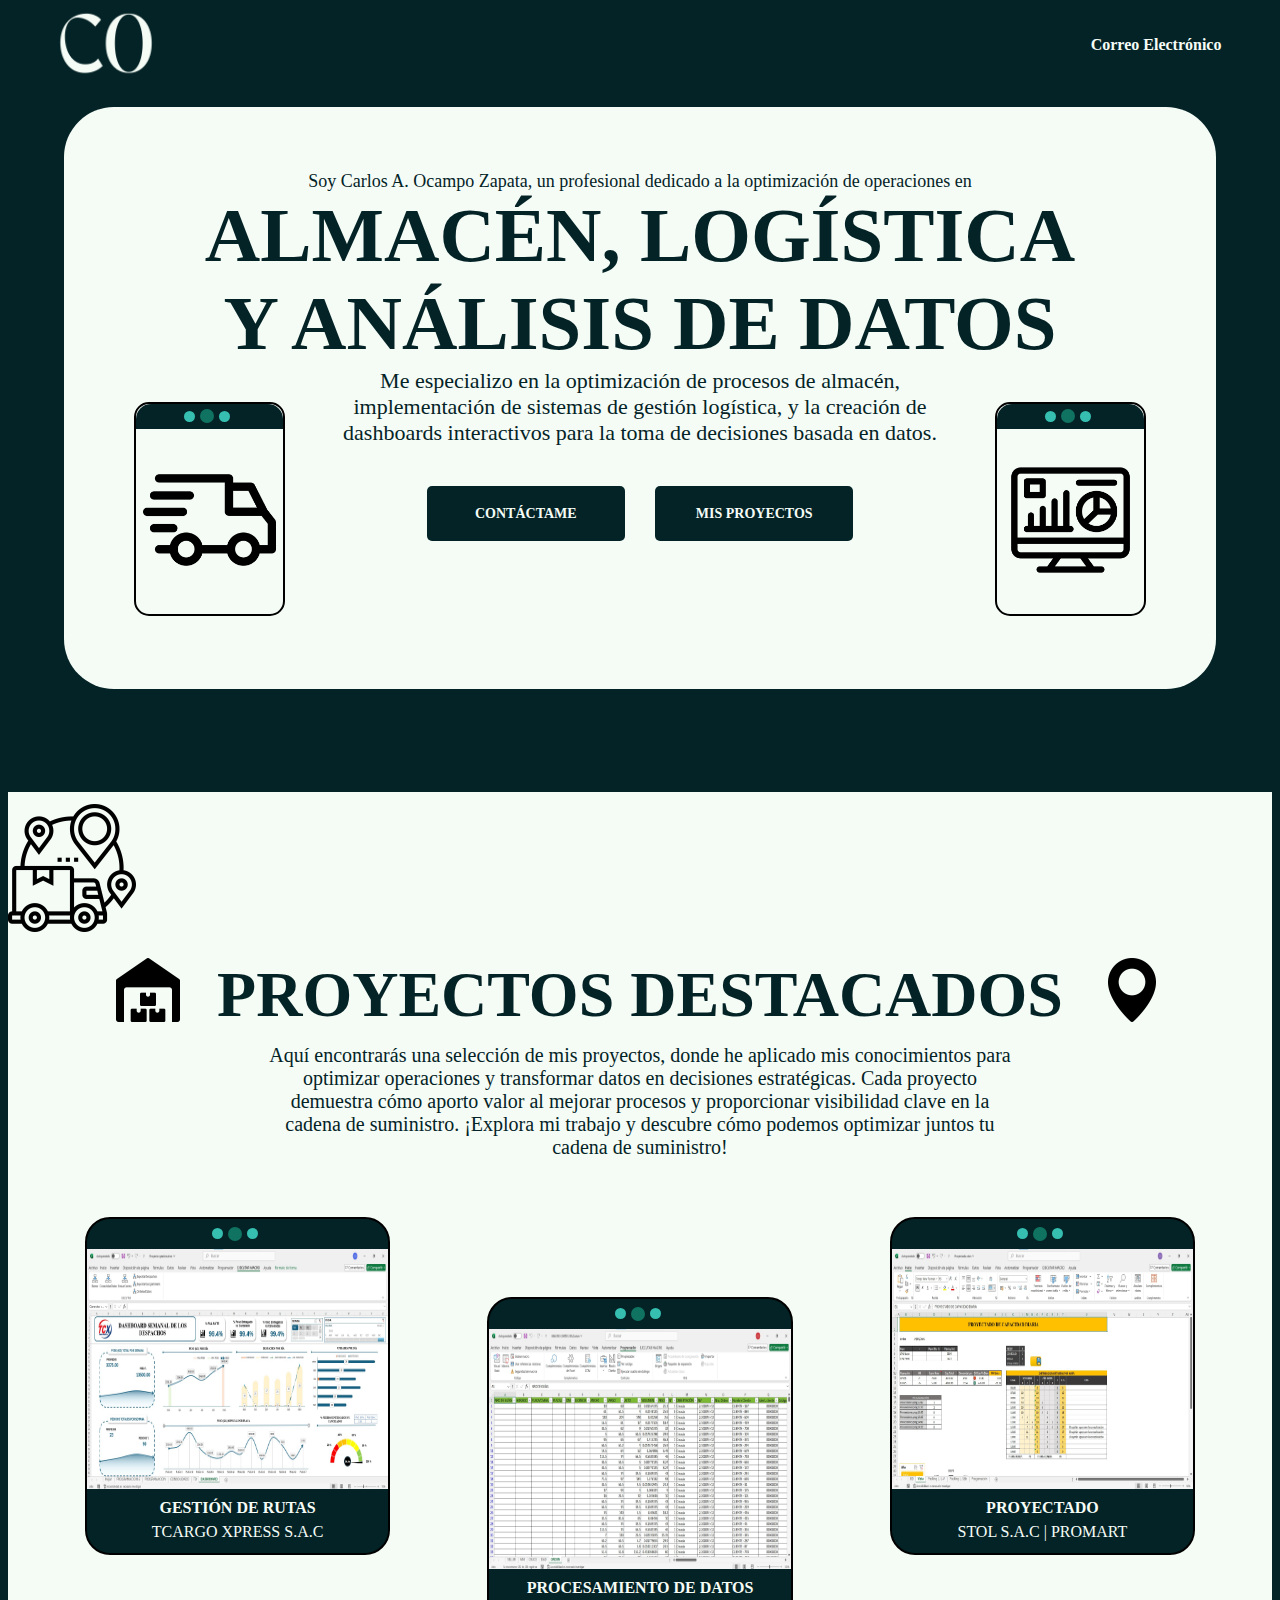
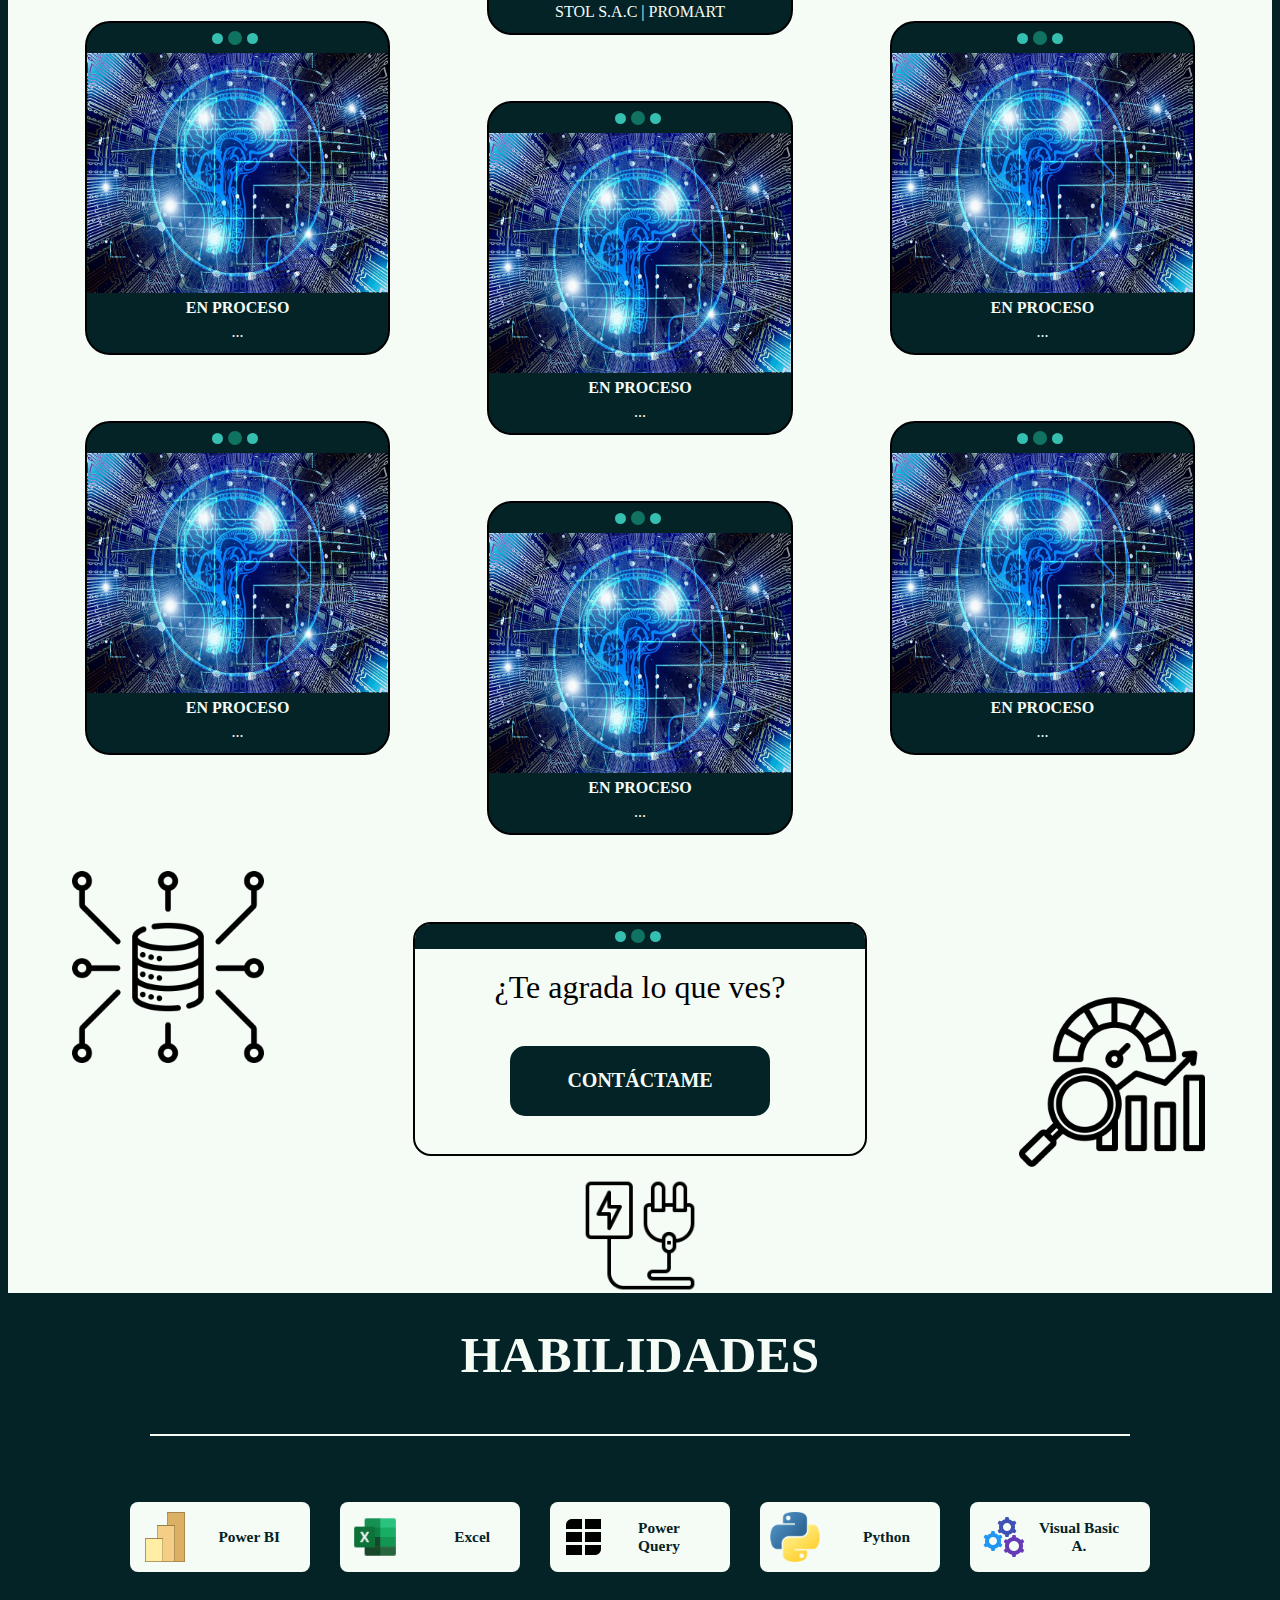
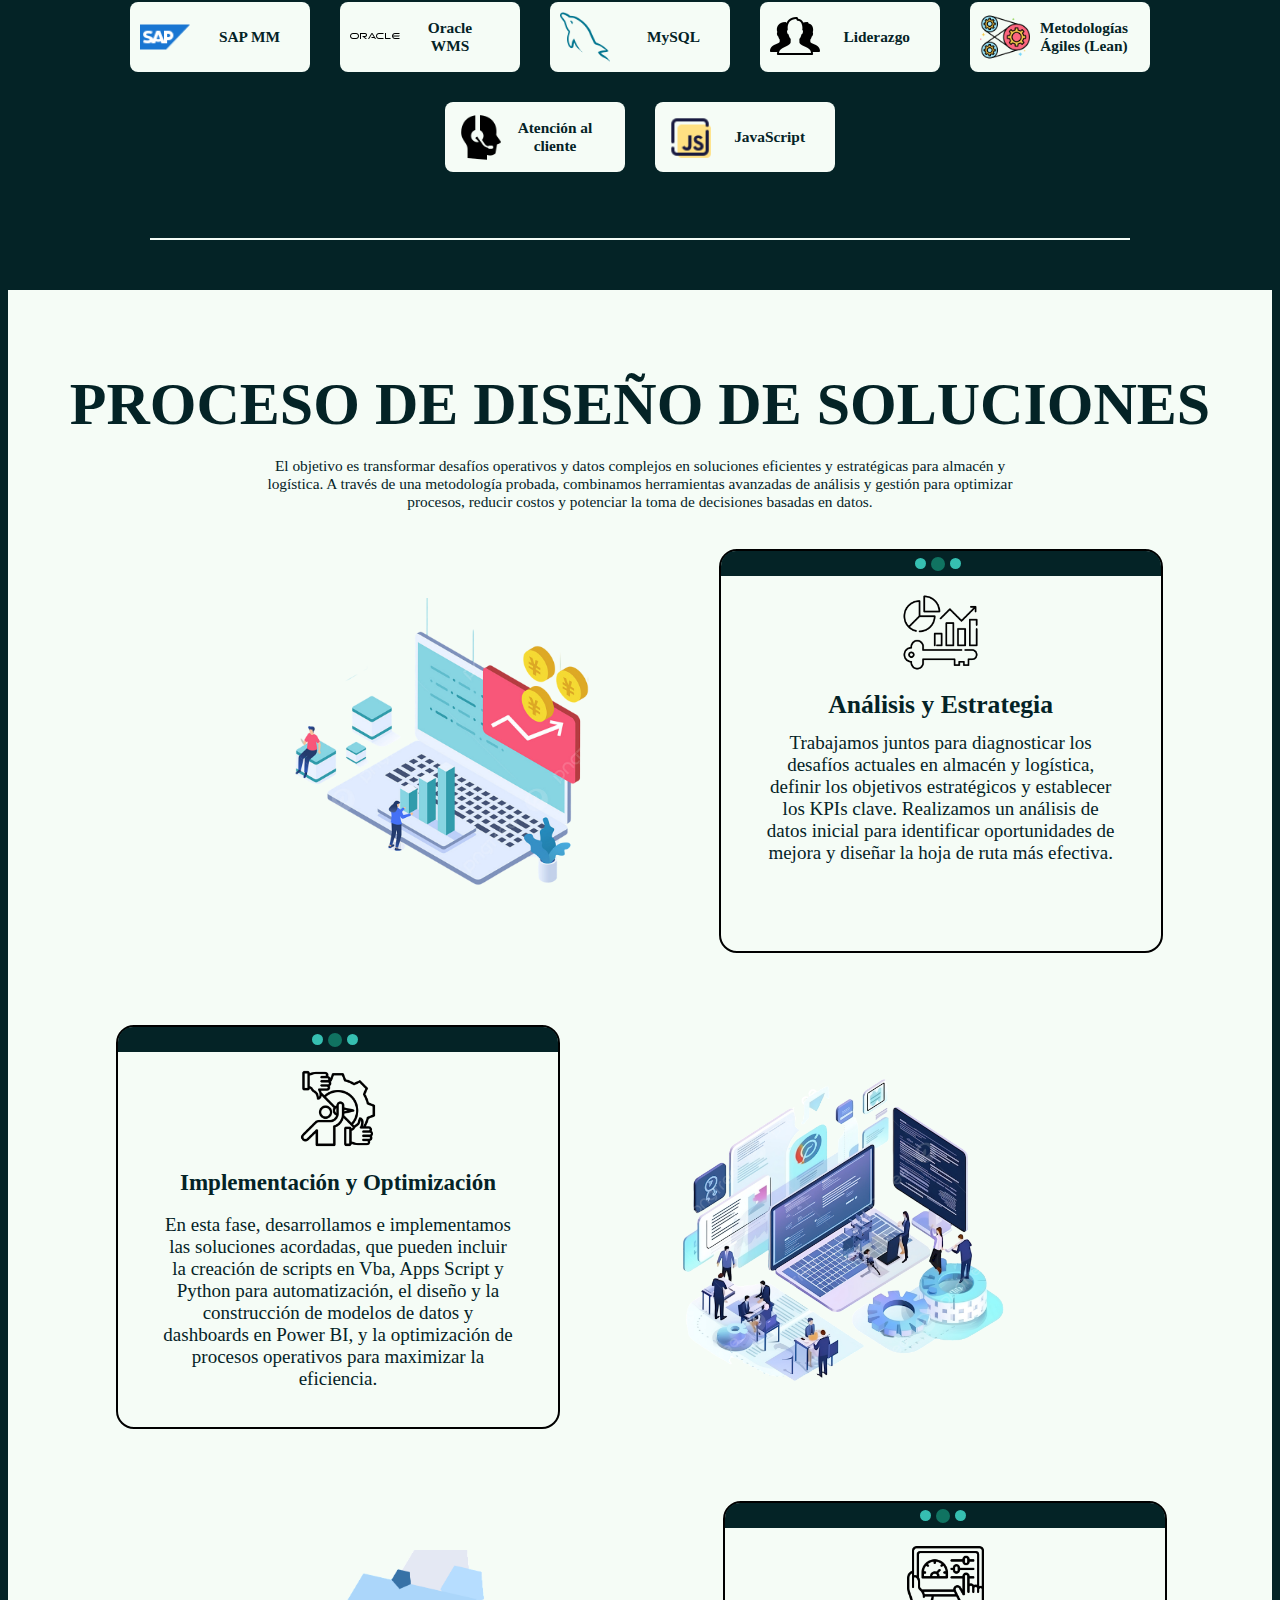
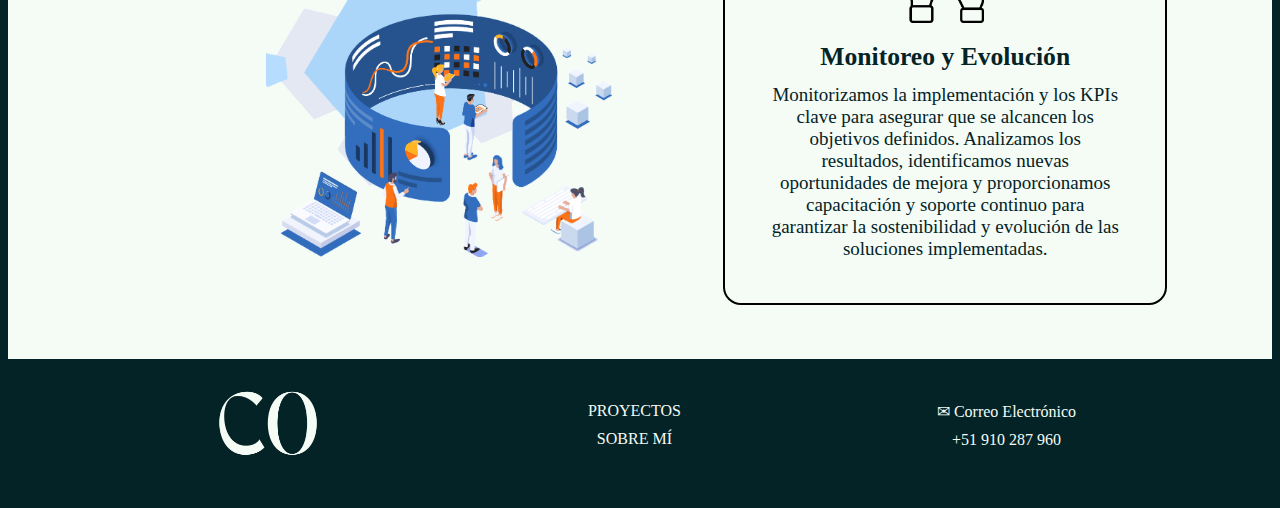
<file: Portafolio logística/index.html>
<!DOCTYPE html>
<html lang="es">

<head>
    <meta charset="UTF-8">
    <meta name="viewport" content="width=device-width, initial-scale=1.0, maximum-scale=1.0, user-scalable=no">
    <meta http-equiv="X-UA-Compatible" content="IE=edge">
    <meta name="author" content="Carlos OZ">
    <meta name="keywords" content="">
    <meta name="description"
        content="Carlos OZ es un diseñador y desarrollador de sitios web independiente que crea sitios web innovadores que sorprenden a sus clientes ideales.">
    <meta name="robots" content="Index, follow">
    <meta property="og:title" content="">
    <meta property="og:description" content="">
    <meta property="og:image" content="">
    <meta property="og:url" content="">
    <meta property="og:type" content="">
    <meta name="twitter:card" content="">
    <meta name="twitter:title" content="">
    <meta name="twitter:description" content="">
    <meta name="twitter:image" content="">
    <title>MiPáginaWeb</title>
    <link rel="stylesheet" href="css/styles.css">
    <link rel="icon" href="img/icono.png">
</head>

<body>
    <div class="contenedor-encabezado">
        <nav id="sobremi">
            <a href="index.html"><img src="img/icono.png" alt="Logo de la página"></a>
            <a href="mailto:ocampozapatac18@gmail.com?subject=Entrevista%20de%20trabajo"><span style="background-color: #042326; color: #f5fcf6;">Correo Electrónico</span></a>
        </nav>
    </div>
    <header>
        <div class="introducción">
            <p class="texto1">Soy Carlos A. Ocampo Zapata, un profesional dedicado a la optimización de operaciones
                en
            </p>
            <h1>ALMACÉN, LOGÍSTICA Y ANÁLISIS DE DATOS</h1>
            <div class="imagen_encabezado">
                <div class="ventana1">
                    <div class="barra-superior">
                        <div class="circulo-1"></div>
                        <div class="circulo-2"></div>
                        <div class="circulo-3"></div>
                    </div>
                    <img src="img/entrega.png" alt="">
                </div>
                <div class="centrar_texto_boton">
                    <p class="texto2">
                        Me especializo en la optimización de procesos de almacén, implementación de sistemas de gestión
                        logística, y la creación de dashboards interactivos para la toma de decisiones basada
                        en datos.
                    </p>
                    <div class="contenedor-botones">
                        <a class="boton-degradado texto abrir-formulario">CONTÁCTAME</a>
                        <a href="#seccion-proyectos" class="boton-degradado texto">MIS PROYECTOS</a>
                    </div>
                </div>
                <div class="ventana2">
                    <div class="barra-superior">
                        <div class="circulo-1"></div>
                        <div class="circulo-2"></div>
                        <div class="circulo-3"></div>
                    </div>
                    <img src="img/panel.png" alt="">
                </div>
            </div>
        </div>
        <div class="relleno"><br><br><br><br><br></div>
    </header>

    <div id="miformulario" class="modal">
        <div class="contenedor" id="contenedor">
            <div class="formulario-contenedor formulario">
                <form>
                    <h1><u>¡Bien</u>venido!</h1>
                    <span>Gracias por brindarme la oportunidad</span>
                    <div class="modal-contacto">
                        <div class="mombre"><b>Nombre:</b> Carlos A. Ocampo Zapata</div>
                        <div class="correo-electronico"><a href="mailto:ocampozapatac18@gmail.com?subject=Entrevista%20de%20trabajo"><b>Correo electrónico:</b> ocampozapatac18@gmail.com</a></div>
                        <div class="numero-contacto"><a href="https://wa.me/51910287960" target="_blank"><b>Número de contacto:</b> 910287960</a></div>
                    </div>
                    <div class="apreton-manos"><img src="img/manos.png" alt=""></div>
 <!--                    <input type="text" placeholder="Nombres" required>
                    <input type="email" placeholder="Correo electrónico" required>
                    <input type="tel" placeholder="Número de contacto" required> -->
                </form>
            </div>
            <div class="accion-contenedor">
                <div class="accion">
                    <div class="accion-panel accion-derecha">
                        <h1>¡Hola, Amigo(a)!</h1>
                        <p><b><i>Carlos OZ</i></b></p>
                        <br>
                        <a href="#" id="boton-cerrar" class="inicio">Regresar</a>
                    </div>
                </div>
            </div>
        </div>
    </div>

    <div id="mi-proyecto">
        <div class="contenido-proyecto">
            <span class="cerrar-proyecto">&times;</span>
            <h2 id="modal-titulo"></h2>
            <p style="margin-top: 8px;">Importante: Los datos proporcionados son ficticios, solo para fines de prueba.</p>
            <p id="modal-descripcion"></p>
            <iframe class="video" id="modal-video" width="100%" height="350" frameborder="0" allowfullscreen></iframe>
        </div>
    </div>


    <main>
        <section id="proyectos">
            <div class="conexion_union">
                <img src="img/logistica.png" alt="">
            </div>
            <div class="titulo2_img">
                <img class="img_abrir" src="img/almacen.png" alt="">
                <h2 id="seccion-proyectos">PROYECTOS DESTACADOS</h2>
                <img class="img_cerrar" src="img/ubicacion.png" alt="">
            </div>
            <div class="texto3">
                <p>Aquí encontrarás una selección de mis proyectos, donde he aplicado mis
                    conocimientos para optimizar operaciones y transformar
                    datos
                    en decisiones estratégicas. Cada proyecto demuestra cómo aporto valor al mejorar procesos y
                    proporcionar visibilidad clave en la cadena de suministro. ¡Explora mi trabajo y descubre cómo
                    podemos optimizar juntos tu cadena de suministro!
                </p>
            </div>

            <div class="proyectos">
                <div class="ventanas">
                    <div class="barra-superior-ventanas">
                        <div class="circulo-1"></div>
                        <div class="circulo-2"></div>
                        <div class="circulo-3"></div>
                    </div>
                    <a href="#">
                        <img src="img/img proyectos/proyecto-gestion.jpg" alt="" class="abrir-proyecto"
                        data-video="https://www.youtube.com/embed/xzBg9YOisy8"
                        data-titulo="GESTIÓN DE RUTAS A NIVEL NACIONAL"
                        data-descripcion="Este proyecto se centra en la automatización de procesos operativos clave en la gestión de rutas. 
                        Permite la generación ágil de reportes y un control robusto de la información, reduciendo significativamente la carga de 
                        trabajo manual y los errores. Además, actúa como una herramienta fundamental para la inducción y rápida adaptación de 
                        nuevo personal, asegurando la consistencia operativa.">
                    </a>
                    <div class="texto-ventanas">
                        <h4>GESTIÓN DE RUTAS</h4>
                        <p>TCARGO XPRESS S.A.C</p>
                    </div>
                </div>
                <div class="ventanas ventana-medio">
                    <div class="barra-superior-ventanas">
                        <div class="circulo-1"></div>
                        <div class="circulo-2"></div>
                        <div class="circulo-3"></div>
                    </div>
                    <a href="#">
                    <img src="img/img proyectos/procesamiento.jpg" alt="" class="abrir-proyecto"
                        data-video="https://www.youtube.com/embed/d3x_MUj5QkU"
                        data-titulo="PROCESAMIENTO DE DATOS"
                        data-descripcion="Este proyecto se enfoca en la automatización de tareas repetitivas a través de la integración de WMS Oracle 
                        y Cloud Intercorp Retail (DaD), facilitamos la generación precisa de Notas de Venta (NVs) y reportes, asegurando el control 
                        de la información para despachos en Lima y provincia. Además, la solución minimiza errores y  acelera la adaptación de nuevo 
                        personal, impulsando la eficiencia operativa general de la cadena de suministro.">
                    </a>   
                    <div class="texto-ventanas">
                        <h4>PROCESAMIENTO DE DATOS</h4>
                        <p>STOL S.A.C | PROMART</p>
                    </div>
                </div>
                <div class="ventanas">
                    <div class="barra-superior-ventanas">
                        <div class="circulo-1"></div>
                        <div class="circulo-2"></div>
                        <div class="circulo-3"></div>
                    </div>
                    <a href="#">
                    <img src="img/img proyectos/Proyectado.jpg" alt="" class="abrir-proyecto"
                        data-video="https://www.youtube.com/embed/JcWkL9jnGMo"
                        data-titulo="PROYECTADO DE CAPACIDAD DIARIA"
                        data-descripcion="Este proyecto se centra en la proyección de la demanda de recursos humanos para la operación diaria de Cross-Docking. 
                        El modelo, basado en el análisis de datos históricos y el requerimiento del Packing List, ofrece una estimación casi precisa de las 
                        horas-hombre necesarias. Esto permite tomar decisiones informadas para la asignación estratégica de personal, facilitando el 
                        análisis de posibles demoras o conflictos entre áreas y optimizando la planificación para asegurar la fluidez de los despachos.">
                    </a>
                    <div class="texto-ventanas">
                        <h4>PROYECTADO</h4>
                        <p>STOL S.A.C | PROMART</p>
                    </div>
                </div>
            </div>

            <div class="proyectos">
                <div class="ventanas espaciado">
                    <div class="barra-superior-ventanas">
                        <div class="circulo-1"></div>
                        <div class="circulo-2"></div>
                        <div class="circulo-3"></div>
                    </div>
                    <img src="img/img proyectos/imagen8.webp" alt="">
                    <div class="texto-ventanas">
                        <h4>EN PROCESO</h4>
                        <p>...</p>
                    </div>
                </div>
                <div class="ventanas ventana-medio espaciado">
                    <div class="barra-superior-ventanas">
                        <div class="circulo-1"></div>
                        <div class="circulo-2"></div>
                        <div class="circulo-3"></div>
                    </div>
                    <img src="img/img proyectos/imagen8.webp" alt="">
                    <div class="texto-ventanas">
                        <h4>EN PROCESO</h4>
                        <p>...</p>
                    </div>
                </div>
                <div class="ventanas espaciado">
                    <div class="barra-superior-ventanas">
                        <div class="circulo-1"></div>
                        <div class="circulo-2"></div>
                        <div class="circulo-3"></div>
                    </div>
                    <img src="img/img proyectos/imagen8.webp" alt="">
                    <div class="texto-ventanas">
                        <h4>EN PROCESO</h4>
                        <p>...</p>
                    </div>
                </div>
            </div>

            <div class="proyectos">
                <div class="ventanas espaciado">
                    <div class="barra-superior-ventanas">
                        <div class="circulo-1"></div>
                        <div class="circulo-2"></div>
                        <div class="circulo-3"></div>
                    </div>
                    <img src="img/img proyectos/imagen8.webp" alt="">
                    <div class="texto-ventanas">
                        <h4>EN PROCESO</h4>
                        <p>...</p>
                    </div>
                </div>
                <div class="ventanas ventana-medio espaciado">
                    <div class="barra-superior-ventanas">
                        <div class="circulo-1"></div>
                        <div class="circulo-2"></div>
                        <div class="circulo-3"></div>
                    </div>
                    <img src="img/img proyectos/imagen8.webp" alt="">
                    <div class="texto-ventanas">
                        <h4>EN PROCESO</h4>
                        <p>...</p>
                    </div>
                </div>
                <div class="ventanas espaciado">
                    <div class="barra-superior-ventanas">
                        <div class="circulo-1"></div>
                        <div class="circulo-2"></div>
                        <div class="circulo-3"></div>
                    </div>
                    <img src="img/img proyectos/imagen8.webp" alt="">
                    <div class="texto-ventanas">
                        <h4>EN PROCESO</h4>
                        <p>...</p>
                    </div>
                </div>
            </div>

        </section>
        <div class="img-boton">
            <div class="img-computo">
                <img src="img/bd.png" alt="">
            </div>
            <article id="ventana3">
                <div class="barra-superior">
                    <div class="circulo-1"></div>
                    <div class="circulo-2"></div>
                    <div class="circulo-3"></div>
                </div>
                <p>¿Te agrada lo que ves?</p>
                <div class="boton-contactar">
                    <a class="boton-degradado boton-contacto abrir-formulario"><span
                            class="texto texto-contacto">CONTÁCTAME</span></a>
                </div>
            </article>
            <div class="img-ideas-computo">
                <img src="img/indicador.png" alt="">
            </div>
        </div>

        <div class="img-electrico">
            <img src="img/electrico.png" alt="">
        </div>
        <h3>HABILIDADES</h3>
        <div class="seccion-habilidades">
            <div class="pequeña-linea"></div>
            <br><br>
            <div class="contenedor-iconos">
                <div class="icono">
                    <img src="img/iconos/powerBi.png" alt="CSS">
                    <p>Power BI</p>
                </div>
                <div class="icono">
                    <img src="img/iconos/excel.png" alt="HTML">
                    <p>Excel</p>
                </div>
                <div class="icono">
                    <img src="img/iconos/powerQ.png" alt="MongoDB">
                    <p>Power Query</p>
                </div>
                <div class="icono">
                    <img src="img/iconos/PYTHON.png" alt="Python">
                    <p>Python</p>
                </div>
                <div class="icono">
                    <img src="img/iconos/vba.png" alt="PHP">
                    <p>Visual Basic A.</p>
                </div>
                <div class="icono">
                    <img src="img/iconos/sapErp.png" alt="Git">
                    <p>SAP MM</p>
                </div>
                <div class="icono">
                    <img src="img/iconos/oracleWms.png" alt="Django">
                    <p>Oracle WMS</p>
                </div>
                <div class="icono">
                    <img src="img/iconos/MYSQL.png" alt="MySQL">
                    <p>MySQL</p>
                </div>
                <div class="icono">
                    <img src="img/iconos/liderazgo.png" alt="VSCode">
                    <p>Liderazgo</p>
                </div>
                <div class="icono">
                    <img src="img/iconos/lean.png" alt="GitHub">
                    <p>Metodologías Ágiles (Lean)</p>
                </div>
                <div class="icono">
                    <img src="img/iconos/atencion.png" alt="ReactJS">
                    <p>Atención al cliente</p>
                </div>
                <div class="icono">
                    <img src="img/iconos/javaScript.png" alt="JavaScript">
                    <p>JavaScript</p>
                </div>
            </div>
            <br><br>
            <div class="pequeña-linea"></div>
        </div>
        <section>
            <div class="contenedor-diseño-desarrollo">
                <h4 class="texto-titulo">PROCESO DE DISEÑO DE SOLUCIONES</h4>
                <br>
                <p class="texto-subtitulo">El objetivo es transformar desafíos operativos y datos complejos en
                    soluciones eficientes y estratégicas para almacén y logística. A través de una metodología probada,
                    combinamos herramientas avanzadas de análisis y gestión para optimizar procesos, reducir costos y
                    potenciar la toma de decisiones basadas en datos.</p>
                <div class="planificacion-diseño">
                    <img class="planificacion-diseño_img" src="img/planificacion.png" alt="">
                    <div class="ventanas-proyecto">
                        <div class="barra-superior">
                            <div class="circulo-1"></div>
                            <div class="circulo-2"></div>
                            <div class="circulo-3"></div>
                        </div>
                        <br>
                        <img src="img/iconos/indicador-1.png" alt="">
                        <h5>Análisis y Estrategia</h5>
                        <p>Trabajamos juntos para diagnosticar los desafíos actuales en almacén y logística,
                            definir los objetivos estratégicos y establecer los KPIs clave. Realizamos un análisis de
                            datos inicial para identificar oportunidades de mejora y diseñar la hoja de ruta más
                            efectiva.</p>
                    </div>
                </div>

                <br><br><br><br>

                <div class="desarrollo">
                    <div class="ventanas-proyecto">
                        <div class="barra-superior">
                            <div class="circulo-1"></div>
                            <div class="circulo-2"></div>
                            <div class="circulo-3"></div>
                        </div>
                        <br>
                        <img src="img/iconos/indicador-2.png" alt="">
                        <br><br>
                        <h5>Implementación y Optimización</h5>
                        <br>
                        <p>En esta fase, desarrollamos e implementamos las soluciones acordadas, que pueden incluir la
                            creación de scripts en Vba, Apps Script y Python para automatización,
                            el diseño y la construcción de modelos de datos y dashboards en Power BI, y la optimización
                            de procesos operativos para maximizar la eficiencia.</p>
                    </div>
                    <img class="desarrollo_img" src="img/desarrollo.png" alt="">
                </div>

                <br><br><br><br>

                <div class="pruebas-lanzamiento">
                    <img class="pruebas-lanzamiento_img" src="img/lanzamiento.png" alt="">
                    <div class="ventanas-proyecto">
                        <div class="barra-superior">
                            <div class="circulo-1"></div>
                            <div class="circulo-2"></div>
                            <div class="circulo-3"></div>
                        </div>
                        <br>
                        <img src="img/iconos/indicador-3.png" alt="">
                        <h5>Monitoreo y Evolución</h5>
                        <p>Monitorizamos la implementación y los KPIs clave para asegurar que se alcancen los objetivos
                            definidos. Analizamos los resultados, identificamos nuevas oportunidades de mejora y
                            proporcionamos capacitación y soporte continuo para garantizar la sostenibilidad y evolución
                            de las soluciones implementadas.</p>
                    </div>
                </div>
            </div>
        </section>
        <br><br><br>
    </main>
    <footer>
        <a href="index.html"><img src="img/icono.png" alt=""></a>
        <div class="footer-sobremi">
            <a href="#proyectos">PROYECTOS</a>
            <a href="#sobremi">SOBRE MÍ</a>
        </div>
        <div class="footer-contacto">
            <a href="mailto:ocampozapatac18@gmail.com?subject=Entrevista%20de%20trabajo" target="_blank">✉ Correo Electrónico</a>
            <a href="https://wa.me/51910287960" target="_blank">+51 910 287 960</a>
        </div>
    </footer>
    <script src=" js/script.js"></script>
    <script src="js/scriptmodal.js"></script>
</body>

</html>
</file>
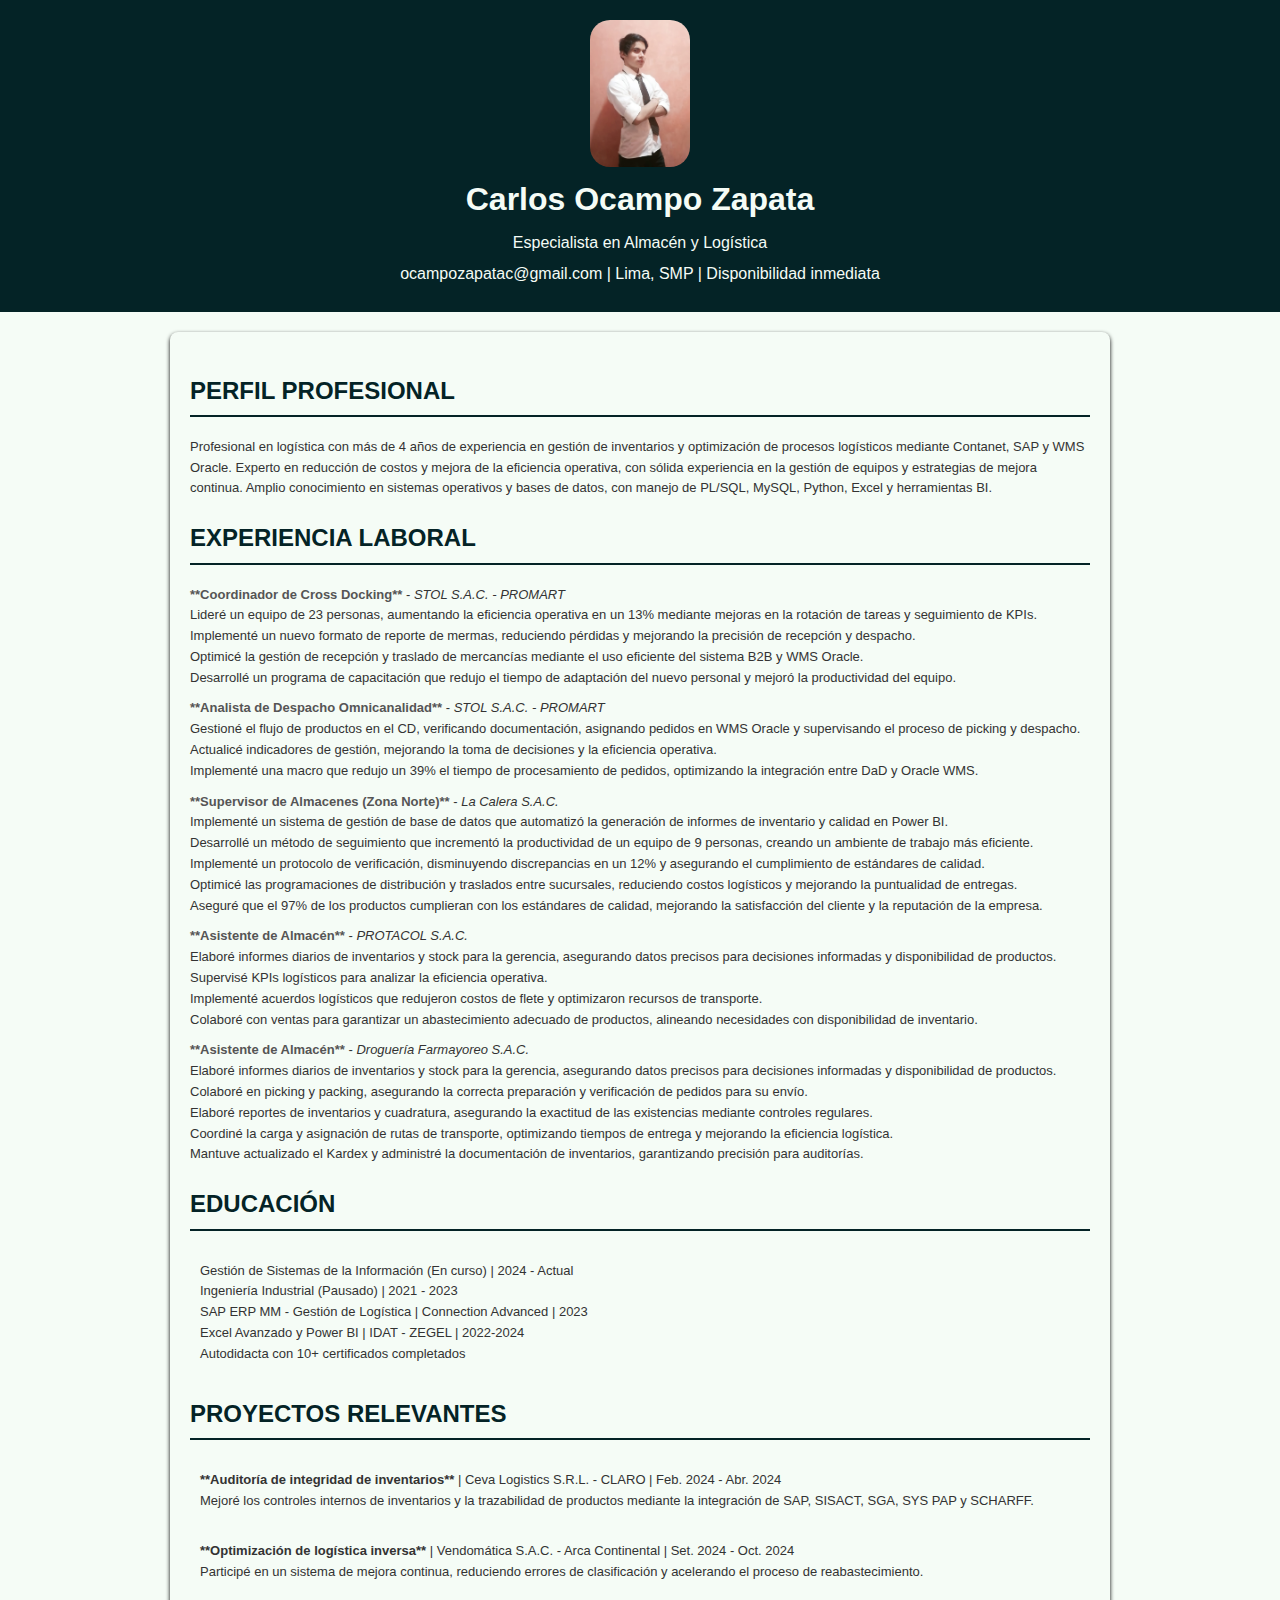
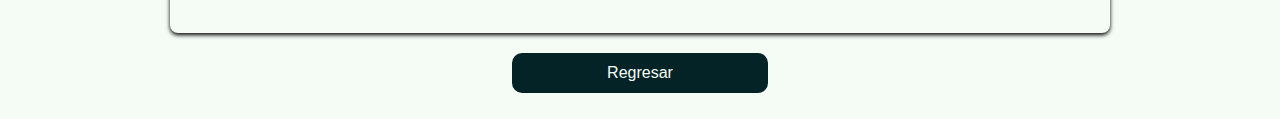
<file: cv/cv.html>
<!DOCTYPE html>
<html lang="es">

<head>
    <meta charset="UTF-8">
    <meta name="viewport" content="width=device-width, initial-scale=1.0">
    <title>Currículum Vitae - Carlos OZ</title>
    <link rel="stylesheet" href="style.css">
</head>

<body>

    <header>
        <img src="img/img-propia.jpg" alt="Imágen propia">
        <h1>Carlos Ocampo Zapata</h1>
        <p>Especialista en Almacén y Logística</p>
        <p>ocampozapatac@gmail.com | Lima, SMP | Disponibilidad inmediata</p>
    </header>

    <div class="contenedor">
        <section>
            <h2>PERFIL PROFESIONAL</h2>
            <p>
                Profesional en logística con más de 4 años de experiencia en gestión de inventarios y optimización de
                procesos logísticos mediante Contanet, SAP y WMS Oracle. Experto en reducción de costos y mejora de la
                eficiencia operativa, con sólida experiencia en la gestión de equipos y estrategias de mejora continua.
                Amplio conocimiento en sistemas operativos y bases de datos, con manejo de PL/SQL, MySQL, Python, Excel
                y herramientas BI.
            </p>
        </section>

        <section>
            <h2>EXPERIENCIA LABORAL</h2>
            <ul>
                <li>
                    <span class="job-title">**Coordinador de Cross Docking**</span> - <i>STOL S.A.C. - PROMART</i><br>
                    Lideré un equipo de 23 personas, aumentando la eficiencia operativa en un 13% mediante mejoras en la
                    rotación de tareas y seguimiento de KPIs. <br>
                    Implementé un nuevo formato de reporte de mermas, reduciendo pérdidas y mejorando la precisión de
                    recepción y despacho. <br>
                    Optimicé la gestión de recepción y traslado de mercancías mediante el uso eficiente del sistema B2B
                    y WMS Oracle. <br>
                    Desarrollé un programa de capacitación que redujo el tiempo de adaptación del nuevo personal y
                    mejoró la productividad del equipo.
                </li>
                <li>
                    <span class="job-title">**Analista de Despacho Omnicanalidad**</span> - <i>STOL S.A.C. - PROMART</i><br>
                    Gestioné el flujo de productos en el CD, verificando documentación, asignando pedidos en WMS Oracle
                    y supervisando el proceso de picking y despacho. <br>
                    Actualicé indicadores de gestión, mejorando la toma de decisiones y la eficiencia operativa. <br>
                    Implementé una macro que redujo un 39% el tiempo de procesamiento de pedidos, optimizando la integración entre DaD y Oracle WMS.
                </li>
                <li>
                    <span class="job-title">**Supervisor de Almacenes (Zona Norte)**</span> - <i>La Calera S.A.C.</i><br>
                    Implementé un sistema de gestión de base de datos que automatizó la generación de informes de inventario y calidad en Power BI. <br>
                    Desarrollé un método de seguimiento que incrementó la productividad de un equipo de 9 personas, creando un ambiente de trabajo más eficiente. <br>
                    Implementé un protocolo de verificación, disminuyendo discrepancias en un 12% y asegurando el cumplimiento de estándares de calidad. <br>
                    Optimicé las programaciones de distribución y traslados entre sucursales, reduciendo costos logísticos y mejorando la puntualidad de entregas. <br>
                    Aseguré que el 97% de los productos cumplieran con los estándares de calidad, mejorando la satisfacción del cliente y la reputación de la empresa.
                </li>
                <li>
                    <span class="job-title">**Asistente de Almacén**</span> - <i>PROTACOL S.A.C.</i><br>
                    Elaboré informes diarios de inventarios y stock para la gerencia, asegurando datos precisos para decisiones informadas y disponibilidad de productos. <br>
                    Supervisé KPIs logísticos para analizar la eficiencia operativa. <br>
                    Implementé acuerdos logísticos que redujeron costos de flete y optimizaron recursos de transporte. <br>
                    Colaboré con ventas para garantizar un abastecimiento adecuado de productos, alineando necesidades con disponibilidad de inventario.
                </li>
                <li>
                    <span class="job-title">**Asistente de Almacén**</span> - <i>Droguería Farmayoreo S.A.C.</i> <br>
                    Elaboré informes diarios de inventarios y stock para la gerencia, asegurando datos precisos para decisiones informadas y disponibilidad de productos. <br>
                    Colaboré en picking y packing, asegurando la correcta preparación y verificación de pedidos para su envío. <br>
                    Elaboré reportes de inventarios y cuadratura, asegurando la exactitud de las existencias mediante controles regulares. <br>
                    Coordiné la carga y asignación de rutas de transporte, optimizando tiempos de entrega y mejorando la eficiencia logística. <br>
                    Mantuve actualizado el Kardex y administré la documentación de inventarios, garantizando precisión para auditorías.
                </li>
            </ul>
        </section>

        <section>
            <h2>EDUCACIÓN</h2>
            <div class="educacion">
                <p>Gestión de Sistemas de la Información (En curso) | 2024 - Actual</p>
                <p>Ingeniería Industrial (Pausado) | 2021 - 2023</p>
                <p>SAP ERP MM - Gestión de Logística | Connection Advanced | 2023</p>
                <p>Excel Avanzado y Power BI | IDAT - ZEGEL | 2022-2024</p>
                <p>Autodidacta con 10+ certificados completados</p> 
            </div>
        </section>
        <section>
            <h2>PROYECTOS RELEVANTES</h2>
            <div class="proyectos">
                <p><strong>**Auditoría de integridad de inventarios**</strong> | Ceva Logistics S.R.L. - CLARO | Feb. 2024 - Abr. 2024<br>
                    Mejoré los controles internos de inventarios y la trazabilidad de productos mediante la integración
                    de SAP, SISACT, SGA, SYS PAP y SCHARFF.</p>
            </div>
            <div class="proyectos">
                <p><strong>**Optimización de logística inversa**</strong> | Vendomática S.A.C. - Arca Continental | Set. 2024 - Oct. 2024<br>
                    Participé en un sistema de mejora continua, reduciendo errores de clasificación y acelerando el
                    proceso de reabastecimiento.</p>
            </div>
        </section>
    </div>
    <a class="boton-regreso" href="../index.html">Regresar</a>
    <br>
</body>

</html>
</file>
<file: Portafolio logística/css/styles.css>
body {
    scroll-behavior: smooth;
  }


* {
    background-color:  #042326;
}

nav {
    max-width: 100%;
    justify-content: space-between;
    display: flex;
    align-items: center;
    margin-left: 3%;
    margin-right: 4%;
    margin-top: -2%;
}

nav img {
    width: 100%;
    max-width: 120px;
    min-width: 80px;
    height: auto;
}

.introducción {
    width: 88%;
    margin: 0 auto;
    background-color: #f5fcf6;
    padding: 20px;
    text-align: center;
    border-radius: 50px;
}

.introducción h1 {
    font-size: 6vw;
    margin: 0 10% 0 10%;
    background-color: #f5fcf6;
    color: #042326;
}

.texto1 {
    color: #042326;
    background-color: #f5fcf6;
    margin: 4% 0 0 0;
    font-size: clamp(15px, 2vw, 18px);
}

.texto2 {
    color: #042326;
    background-color: #f5fcf6;
    margin: 10px 0 30px 0;
    max-width: 100%;
    margin: 0 0 0 0;
    font-size: clamp(18px, 2vw, 22px);
}

.texto {
    background: none;
    text-shadow: none;
    padding: 0;
    margin: 0;
    display: inline;
    text-align: center;
}

.contenedor-botones {
    color: #f5fcf6;
    width: 70%;
    margin: 40px auto 10vw;
    background-color: #f5fcf6;
    justify-content: center;
    display: flex;
    gap: 30px;
}

.contenedor-botones a {
    background-color: #042326;
    padding: 0;
    margin: 0;
    display: flex;
    text-align: center;
}

.boton-degradado {
    font-weight: bold;
    padding: 15px 30px;
    font-size: clamp(12px, 2vw, 14px);
    color:#f5fcf6;
    border: none;
    border-radius: 5px;
    cursor: pointer;
    transition: background 0.5s ease;
    animation: colorChange 1s infinite;
    width: clamp(100px, 60%, 100%);
    height: clamp(40px, 8vh, 55px);
    width: 200px;
    display: flex;
    align-items: center;
    justify-content: center;
}

.boton-degradado:hover {
    animation: none;
    background: linear-gradient(90deg, #4ace7d, #0f3819, #6bff6b, #042326);
    background-size: 400%;
    animation: gradient 2s infinite;
}

.boton-degradado:hover .texto {
    animation: fadeOut 0.5s forwards, fadeIn 0.5s forwards 0.5s;
}

@keyframes gradient {
    0% { background-position: 0%; }
    100% { background-position: 100%; }
}

@keyframes fadeOut {
    0% { opacity: 1; }
    100% { opacity: 0; }
}

@keyframes fadeIn {
    0% { opacity: 0; }
    100% { opacity: 1; }
}

.imagen_encabezado {
    display: flex;
    align-items: center;
    width: 100%;
    background-color: #f5fcf6;
}

.ventana1, .ventana2 {
    max-width: 100%;
    width: 410px;
    min-width: 100px;
    background-color: #f5fcf6;
    border: 2px solid black;
    border-radius: 15px;
    height: 230px;
    min-height: 100px;
    justify-content: center;
    align-items: center;
    overflow: hidden;
    max-height: 210px;
    margin-bottom: 20px;
    margin-right: 50px;
    margin-left: 50px;
}

.barra-superior {
    justify-content: center;
    max-width: 100%;
    border-radius: 15px 15px 0 0;
    background-color: #042326;
    height: 25px;
    display: flex;
    align-items: center;
    padding: 0 8px;
}

.circulo-1, .circulo-3 {
    width: 11px;
    height: 11px;
    background-color: #36bfb1;
    border-radius: 50%;
    margin-right: 5px;
}

.circulo-2 {
    width: 14px;
    height: 14px;
    background-color: #107361;
    border-radius: 50%;
    margin-right: 5px;
}

.ventana1 img {
    background-color: #f5fcf6;
    margin: 25px 0 25px 0;
    width: 90%;
    max-width: 140px;
}

.ventana2 img {
    background-color: #f5fcf6;
    margin: 25px 0 25px 0;
    width: 90%;
    max-width: 140px;
}



@media screen and (max-width: 868px){
    .imagen_encabezado {
        flex-direction: column;
    }

}

@media screen and (max-width: 1100px){
    .contenedor-botones {
        flex-wrap: wrap;
    }
}

.centrar_texto_boton {
    background-color: #f5fcf6;
    max-width: 100%;
    display: flex; 
    flex-direction: column;
}



section h2 {
    color: #042326;
    margin-bottom: 0;
    margin-top: 0vw;
    font-size: clamp(16px, 5vw, 80px);
    display: flex;
    text-align: center;
    align-items: center;
    background-color: #f5fcf6
}

main {  
    background-color: #f5fcf6;
    text-align: center;
}

#ventana3 {
    margin: 7vw auto 0vw;
    max-width: 80%;
    width: 450px;
    min-width: 80px;
    height: 230px;
    background-color: #f5fcf6;
    border: 2px solid black;
    border-radius: 18px;
}

 .texto3 {
    display: flex;
    color: #042326;
    background-color: #f5fcf6;
    margin: 0 0 0 0;
    font-size: clamp(18px, 2vw, 20px);
 }

 .texto3 p {
    max-width: 60%;
    background-color: #f5fcf6;
    display: flex;
    margin: auto;
 }

 .titulo2_img {
    background-color: #f5fcf6;
    display: flex;
    justify-content: space-around;
    padding-bottom: 1%;
 }

 .titulo2_img img {
    align-items: center;
    width: 5vw;
    min-width: 40px;
    height: 5vw;
    justify-content: space-between;
 }

 .img_cerrar {
    margin-right: 7vw;
 }

 .img_abrir {
    margin-left: 7vw;
 }

.img_abrir, .img_cerrar {
    background-color: #f5fcf6;
}

.relleno {
    max-width: 100%;
    background-color: #042326;
}


@media screen and (max-width: 300px){
    .titulo2_img {
        flex-wrap: wrap;
    }
}

.conexion_union, .conexion_union img {
    background-color: #f5fcf6;
    display: flex;
    height: 10vw;
    min-height: 70px;
    margin-top: 1%;
    padding-bottom: 3%;
}

.proyectos img {
    max-width: 100%;
    margin: 0 0 0 0;
}

.proyectos {
    max-width: 100%;
    background-color: #f5fcf6;
    display: flex;
}

.ventanas {
    flex: 1 1 200px;
    border: 2px solid black;
    flex-direction: column;
    display: flex;
    max-width: 100%;
    margin: 4.5vw 6vw 4vw 6vw;
    min-width: 100px;
    max-height: 500px;
    border-radius: 25px;
    min-height: 100px;
}

.texto-ventanas {
    overflow: hidden;
    height: 60px;
    max-width: 100%;
    color: #f5fcf6;
    border-radius: 0 0 25px 25px;
}

.barra-superior-ventanas {
    justify-content: center;
    max-width: 100%; 
    border-radius: 25px 25px 0 0;
    background-color: #042326;
    height: 30px;
    display: flex;
    align-items: center;
    padding: 0 8px;
}


.texto-ventanas h4 {
    color: #f5fcf6;
    padding-top: 6px;
    margin: auto;
    max-width: 80%;
    display: flex;
    flex-direction: column;
}

.texto-ventanas p {
    color: #f5fcf6;
    padding-top: 6px;
    margin: auto;
    max-width: 80%;
    display: flex;
    flex-direction: column;
}

.ventana-medio {
    margin-right: 0;
    margin-left: 0;
    transform: translateY(80px);
}

@media screen and (max-width: 750px){
    .texto-ventanas p {
        opacity: 0;
        animation: fadeOut 0.5s forwards;
    }
}

nav a {
    text-decoration: none;
    color: #f5fcf6;
    font-weight: bold;
    transition: color 0.1s ease, transform 0.1s ease;
}

.espaciado {
    margin-top: 15px;
}

#ventana3 p {
    margin-top: 20px;
    margin-bottom: 20px;
    font-size: clamp(20px, 2.5vw, 50px);
    background-color: #f5fcf6;
}

.boton-contactar {
    margin-top: 40px;
    display: flex;
    justify-content: center;
    align-items: center;
    background-color: #f5fcf6;
}

.boton-contacto {
    text-decoration: none;
    width: clamp(70% , 20vw, 400px);
    border-radius: 15px;
    width: 200px;
    height: 40px;
}

.texto-contacto {
    font-size: clamp(10px, 3vw, 20px);

}

.contenedor-botones a {
    text-decoration: none;
    color: inherit;
}

.img-electrico {
    background-color: #f5fcf6;
    display: flex;
    justify-content: center;
    height: 9vw;
    min-height: 90px;
}

.img-electrico img {
    background-color: #f5fcf6;
}

.img-boton img {
    display: flex;
    background-color: #f5fcf6;
    height: 15vw;
    min-height: 120px;
}

.img-boton {
    display: flex;
    background-color: #f5fcf6;
}

.img-computo {
    background-color: #f5fcf6;
    margin-left: 5vw;
    margin-top: 3.0vw;
}

.img-ideas-computo  {
    background-color: #f5fcf6;
    margin-right: 5vw;
    margin-top: 12vw;
}

@media screen and (max-width: 850px){
    .img-boton {
        flex-direction: column;
        margin-top: 70px;
        display: flex;
        align-items: center;
    }
    .img-ideas-computo  {
        margin-top: 3vw;
        margin-right: 0;
        margin-bottom: 10px;
    }
    .img-computo {
        margin-left: 0;
    }
    #ventana3 {
        margin-top: 3vw;
    }
}

.pequeña-linea {
    width: 1100px;
    height: 2px;
    background-color: #f5fcf6;
    margin: 0 auto 0;
}


main h3 {
    font-size: 4vw;
    margin: 0 0 0 0;
    color: #f5fcf6;
    padding-top: 2rem;
}

.seccion-habilidades {
    text-align: center;
    background-color: #042326;
    padding: 20px;
    color: #ffffff;
}

.pequeña-linea {
    width: 80%;
    height: 2px;
    margin: 30px auto;
    background-color: #f5fcf6;
}

.contenedor-iconos {
    display: flex;
    flex-wrap: wrap;
    justify-content: center;
    gap: 30px;
}

.icono {
    display: flex;
    align-items: center;
    justify-content: space-between;
    background-color: #f5fcf6;
    width: 140px;
    border-radius: 8px;
    text-align: center;
    padding: 10px 30px 10px 10px;
    transition: transform 0.3s ease, box-shadow 0.3s ease;
}

.icono img {
    width: 50px;
    background-color: #f5fcf6;
}

.icono p {
    background-color: #f5fcf6;
    margin: 0;
    margin-left: 10px;
    font-size: clamp(12px,1.2vw, 1.3vw);
    font-weight: bold;
    color: #042326;
}

.icono:hover {
    transform: translateY(-15px);
}


.contenedor-diseño-desarrollo {
    background-color: #f5fcf6;
}

.contenedor-diseño-desarrollo p {
    background-color: #f5fcf6;
    color: #042326;
    font-size: clamp(15px, 1.2vw, 20px);
}

.contenedor-diseño-desarrollo h4 {
    background-color: #f5fcf6;
    font-size: clamp(16px, 5vw, 60px);
    color: #042326;
}

.planificacion-diseño h5 {
    font-size: clamp(15px, 2.5vw, 2vw);
    margin-top: 15px;
    margin-bottom: 12px;
    color: #042326;
}

.planificacion-diseño p {
    font-size: clamp(15px, 1.5vw, 19px);
    max-width: 80%;
    margin: auto;
    color: #042326;
}

.desarrollo h5 {
    font-size: clamp(15px, 2vw, 1.8vw);
    max-width: 90%;
    margin: auto;
    color: #042326;
}

.desarrollo p {
    font-size: clamp(15px, 1.5vw, 19px);
    max-width: 80%;
    margin: auto;
    color: #042326;
}

.pruebas-lanzamiento h5 {
    font-size: clamp(15px, 2.5vw, 2vw);
    margin-top: 15px;
    margin-bottom: 12px;
    color: #042326;
}

.pruebas-lanzamiento p {
    font-size: clamp(15px, 1.5vw, 19px);
    max-width: 80%;
    margin: auto;
    color: #042326;
}


.ventanas-proyecto {
    max-width: 80%;
    width: 440px;
    min-width: 80px;
    height: 400px;
    background-color: #f5fcf6;
    border: 2px solid black;
    border-radius: 18px;
}


.planificacion-diseño {
    background-color: #f5fcf6;
    display: flex;
    justify-content: center;
    align-items: center;
    gap: 10%;
    padding-left: 12vw;
}

.planificacion-diseño img {
    background-color: #f5fcf6;
}

.ventanas-proyecto img {
    width: 6vw; 
}

@media (max-width: 768px) {
    .ventanas-proyecto {
        text-align: center;
        overflow: scroll;
        height: 250px;
    }
    .planificacion-diseño, .desarrollo, .pruebas-lanzamiento {
        flex-direction: column;
        text-align: center;
    }

    .planificacion-diseño img, .desarrollo img, .pruebas-lanzamiento img {
        max-width: 100%;        
    }
    .planificacion-diseño img {
        margin-bottom: 30px;
    }
    .pruebas-lanzamiento img {
        margin-bottom: 30px;
    }
    .desarrollo img{
        margin-top: 30px;
    }
}


.contenedor-diseño-desarrollo h5 {
    background-color: #f5fcf6;
}

.desarrollo {
    background-color: #f5fcf6;
    display: flex;
    justify-content: center;
    align-items: center;
    gap: 10%;
    padding-right: 12vw;
}

.desarrollo img {
    background-color: #f5fcf6;
}

.pruebas-lanzamiento {
    background-color: #f5fcf6;
    display: flex;
    justify-content: center;
    align-items: center;
    gap: 10%;
    padding-left: 12vw;
}

.pruebas-lanzamiento img {
    background-color: #f5fcf6;   
}


.texto-titulo {
    font-size: 3vw;
    margin-bottom: 0px;
}

.texto-subtitulo {
    max-width: 60%;
    margin: auto;
    padding-bottom: 3vw;
}


footer img {
    width: 8rem;
}

footer {
    display: flex;
    justify-content: center;
    align-items: center;
    gap: 20vw;
}

.footer-sobremi {
    display: flex;
    flex-direction: column;
    gap: 10px;
    text-align: center;
}

.footer-contacto {
    display: flex;
    text-align: center;
    flex-direction: column;
    gap: 10px;
}

.footer-contacto p {
    margin: 0 0 0 0;
    color: #f5fcf6;
}

footer a {
    text-decoration: none;
    color: #f5fcf6;
    transition: color 0.1s ease, transform 0.1s ease;
}

.ventanas img {
    max-width: 100%;
    height: 240px;
}


.modal-content {
    background-color: white;
    padding: 20px;
    border-radius: 10px;
    width: 350px;
    box-shadow: 0 4px 8px rgba(0, 0, 0, 0.2);
    text-align: center;
    position: relative;
}


input, button {
    display: block;
    width: 100%;
    margin: 10px 0;
    padding: 10px;
    border-radius: 5px;
    border: 1px solid #ccc;
}


.modal {
    display: none;
    position: fixed;
    z-index: 1;
    left: 0;
    top: 0;
    width: 100%;
    height: 100%;
    background-color: rgba(0,0,0,0.5);
    display: flex;
    align-items: center;
    justify-content: center;
}


.contenedor {
    background-color: #fff;
    border-radius: 33px;
    box-shadow: 0 5px 15px rgba(0, 0, 0, 0.35);
    position: relative;
    overflow: hidden;
    width: 768px;
    max-width: 100%;
    min-height: 480px;
}

.contenedor p {
    font-size: 14px;
    line-height: 20px;
    letter-spacing: 0.3px;
    margin: 20px 0;
}

.contenedor span {
    font-size: 12px;
}

.contenedor a {
    color: #333;
    font-size: 13px;
    text-decoration: none;
    margin: 15px 0 10px;
}

.contenedor a:hover {
    color: #76a07c;
}

.contenedor button {
    background-color: #042326;
    color: #fff;
    font-size: 12px;
    padding: 10px 45px;
    border: 1px solid transparent;
    border-radius: 8px;
    font-weight: 600;
    letter-spacing: 0.5px;
    text-transform: uppercase;
    margin-top: 20px;
    cursor: pointer;
}

.contenedor button.hidden {
    background-color: transparent;
    border-color: #fff;
}

.contenedor form {
    background-color: #fff;
    display: flex;
    align-items: center;
    justify-content: center;
    flex-direction: column;
    padding: 0 40px;
    height: 100%;
}

.contenedor input {
    background-color: #eee;
    border: none;
    margin: 8px 0;
    padding: 10px 15px;
    font-size: 13px;
    border-radius: 8px;
    width: 100%;
    outline: none;
}

.formulario-contenedor {
    position: absolute;
    top: 0;
    height: 100%;
    transition: all 0.6 ease-in-out;
}

.formulario {
    left: 0;
    width: 50%;
    z-index: 2;
}

.accion-contenedor {
    position: absolute;
    top: 0;
    left: 50%;
    width: 50%;
    height: 100%;
    overflow: hidden;
    transition: all 0.8s ease-in-out;
    border-radius: 150px 0 0 100px;
    z-index: 1000;
}

.contenedor.active .accion-contenedor {
    border-radius: 0 150px 100px 0;
}

.accion {
    background-color: #042326;
    height: 100%;
    background: linear-gradient(to right, #76a07c, #042326);
    color: #fff;
    position: relative; 
    left: -100%;
    height: 100%;
    width: 200%;
    transition: all 0.6s ease-in-out;
}

.accion-panel {
    position: absolute;
    width: 50%;
    height: 100%;
    display: flex;
    align-items: center;
    justify-content: center;
    flex-direction: column;
    padding: 0 30px;
    text-align: center;
    top: 0;
    transition: all 0.6s ease-in-out;
}

.accion-derecha {
    right: 0;
}

form span {
    margin: 8px 0 20px 0;
}

.accion-contenedor p {
    margin: 6px 0 12px 0;
}

.contenedor button {
    margin-top: 10px;
    margin-bottom: 20px;
}

#titulo-2 {
    margin-bottom: 20px;
}


.boton-degradado:hover {
    animation: none;
    background: linear-gradient(90deg, #7ecf9d, #0f3819, #859287, #042326);
    background-size: 400%;
    animation: gradient 2s infinite;
}

.boton-degradado:hover .texto {
    animation: fadeOut 0.5s forwards, fadeIn 0.5s forwards 0.5s;
}

@keyframes gradient {
    0% { background-position: 0%; }
    100% { background-position: 100%; }
}

@keyframes fadeOut {
    0% { opacity: 1; }
    100% { opacity: 0; }
}

@keyframes fadeIn {
    0% { opacity: 0; }
    100% { opacity: 1; }
}

.accion a {
    border-radius: 8px;
    justify-content: center;
    align-items: center;
    display: flex;
    font-weight: bold;
    width: 150px;
    height: 40px;
    color: #042326;
    background-color: #f5fcf6;
}

div form h1, u, span {
    background-color: white;
}

div form h1 {
    margin-bottom: 10px;
}

.accion h1 {
    margin-bottom: 12px;
}

footer a:hover {
    transform: translate(-10px);
    color: #29362f;
}

.planificacion-diseño_img {
    height: 24vw;
    min-height: 200px;
}

.desarrollo_img {
    height: 24vw;
    min-height: 200px;
}

.pruebas-lanzamiento_img{
    height: 24vw;
    min-height: 200px;
}

.proyectos {
    display: flex;
    flex-wrap: wrap;
    justify-content: center;
    gap: 20px;
    margin-top: 20px;
}

@media (max-width: 1024px) {
    .ventanas {
        width: calc(50% - 20px);
    }

    .ventana-medio {
        transform: translateY(0);
        margin-right: 2vw;
        margin-left: 2vw;
    }
}

@media (max-width: 768px) {
    .ventanas {
        width: 100%;
    }

    .titulo2_img {
        flex-direction: column;
    }
}

.proyectos {
    margin-top: 0px;
}


.img-boton {
    margin-top: 2vw;
}


@media (max-width: 1024px) {
    .ventanas {
        width: calc(50% - 20px);
    }
}

@media (max-width: 768px) {
    .ventanas {
        width: 100%;
    }

    .titulo2_img {
        flex-direction: column;
    }
}

@media (max-width: 670px) {
    footer {
        flex-direction: column;
        text-align: center;
        gap: 20px;
    }
}



#mi-proyecto {
  display: none;
  position: fixed;
  z-index: 999;
  left: 0;
  top: 0;
  width: 100%;
  height: 100%;
  background-color: rgba(0,0,0,0.6);
  justify-content: center;
  align-items: center;
}

.contenido-proyecto {
  background-color: #fff;
  padding: 20px;
  border-radius: 20px;
  width: 80%;
  max-width: 700px;
  position: relative;
}

.cerrar-proyecto {
  position: absolute;
  top: 10px;
  right: 20px;
  font-size: 28px;
  color: #aaa;
  cursor: pointer;
}

.contenido-proyecto h2, .contenido-proyecto p {
    background-color: #fff;
    display: flex;
    align-items: center;
    justify-content: center;
    text-align: justify;
    color: #042326;
}

.contenido-proyecto h2 {
    text-decoration: underline;
    margin-top: 1%;
    margin-bottom: 0;
    font-size: clamp(15px, 2vw, 2vw)
}

.video {
    border: 3px solid #042326;
    border-radius: 20px;
}

.modal-contacto {
    background-color: white;
}

.modal-contacto div {
    display: flex;
    text-align: center;
    align-items: center;
    height: 30px;
    width: 310px;
    font-size: 14px;
    background-color: rgb(228, 228, 228);
    border-radius: 10px;    
    border: 1px solid black;
    text-decoration: none;
    padding-left: 3%;
    margin-bottom: 10px;
}

.modal-contacto div a, .modal-contacto div b{
    background-color: rgb(228, 228, 228);
    font-size: 14px;
}

.apreton-manos, .apreton-manos img{
    background-color: white;
    height: 6vw;
    border-radius: 10px;
}

.apreton-manos {
    margin-top: 15px;
    border-radius: 10px;
    border: 1px solid black;
}

.modal-contacto div a:hover {
    color: black;
}
</file>
<file: cv/style.css>
body {
    font-family: Arial, sans-serif;
    line-height: 1.6;
    margin: 0;
    padding: 0;
    background-color: #f5fcf6;
    color: #333;
}

header {
    background-color: #042326;
    color: #f5fcf6;
    padding: 20px;
    text-align: center;
}

header h1 {
    margin: 0;
}

.contenedor {
    max-width: 900px;
    margin: 20px auto;
    background: #f5fcf6;
    padding: 20px;
    border-radius: 8px;
    box-shadow: 0 2px 4px #000;
}

section {
    margin-bottom: 20px;
}

section h2 {
    color: #042326;
    border-bottom: 2px solid #042326;
    padding-bottom: 5px;
}

ul {
    list-style-type: none;
    padding: 0;
}

ul li {
    margin-bottom: 10px;
}

.job-title {
    font-weight: bold;
    color: #555;
}

.educacion, .proyectos {
    background-color: #f5fcf6;
    padding: 10px;
    border-radius: 5px;
    margin-top: 10px;
}


header img {
    width: 100px;
    border-radius: 20px;
}
header p {
    margin-top: 5px;
    margin-bottom: 5px;
}

.educacion p {
    margin: 0;
}

section li {
    font-size: 13px;
}

.contenedor p {
    font-size: 13px;
}

.proyectos p {
    margin: 0;
}

.boton-regreso {
    text-decoration: none;
    color: #f5fcf6;
    display: flex;
    justify-content: center;
    align-items: center;
    margin: auto;
    max-width: 20%;
    height: 40px;
    background-color: #042326;
    border-radius: 10px;
}
</file>
